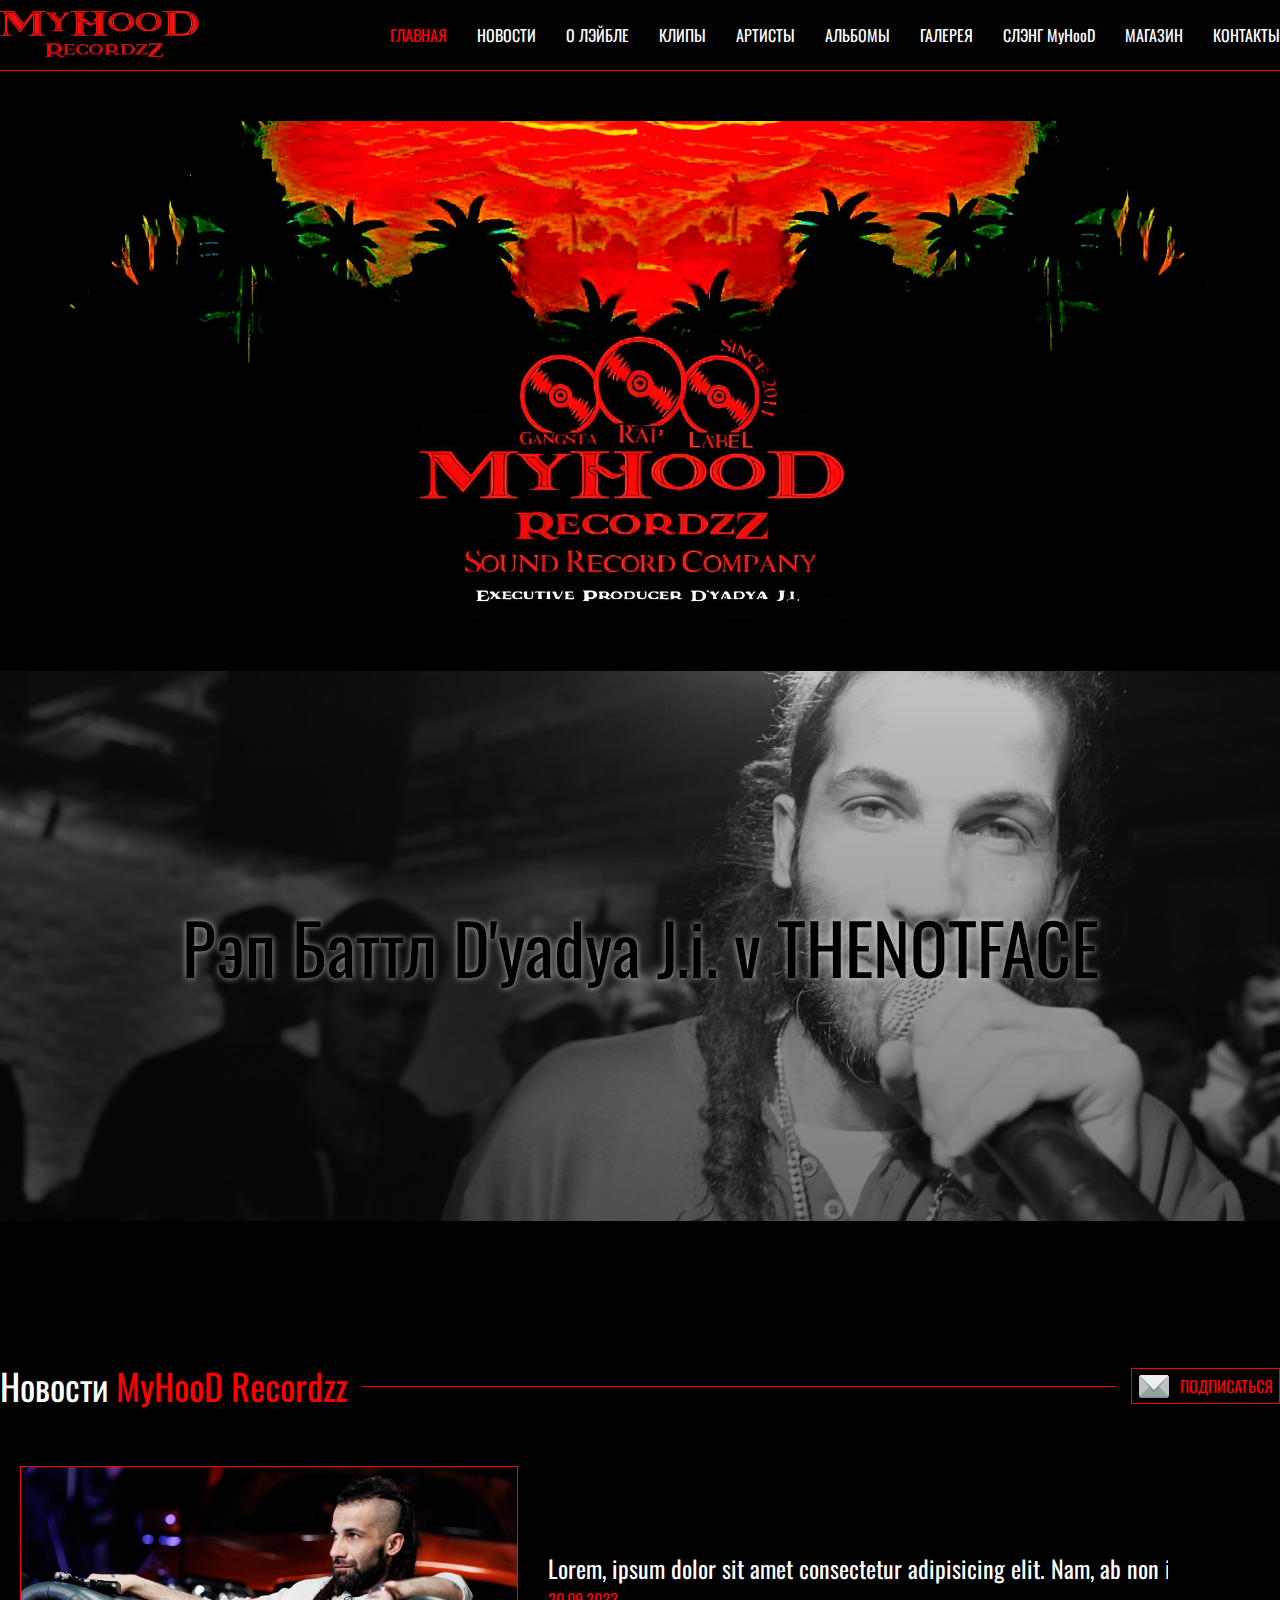
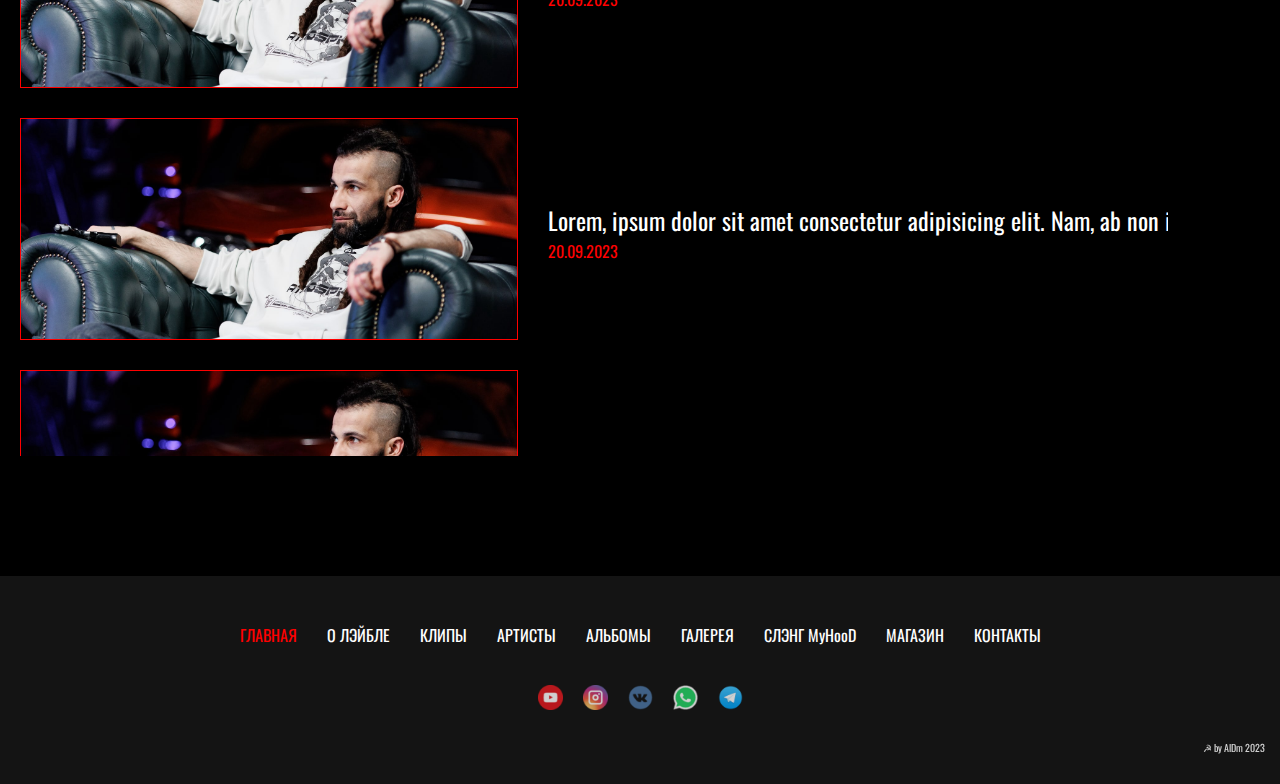
<file: index.html>
<!DOCTYPE html>
<html lang="ru">
  <head>
    <meta charset="UTF-8" />
    <meta http-equiv="X-UA-Compatible" content="IE=edge" />
    <meta name="viewport" content="width=device-width, initial-scale=1.0" />
    <link rel="preconnect" href="https://fonts.googleapis.com" />
    <link rel="preconnect" href="https://fonts.gstatic.com" crossorigin />
    <link
      href="https://fonts.googleapis.com/css2?family=Open+Sans&family=Oswald:wght@400;500;700&display=swap"
      rel="stylesheet"
    />
    <link
      rel="stylesheet"
      href="https://cdn.jsdelivr.net/npm/swiper@10/swiper-bundle.min.css"
    />
    <link
      rel="stylesheet"
      href="https://cdn.jsdelivr.net/npm/swiper@10/swiper-bundle.min.css"
    />
    <link rel="stylesheet" href="./pages/index.css" />
    <title>MyHooD Recordzz</title>
  </head>
  <body class="page">
    <div class="page__content">
      <header class="header">
        <div class="header__mobile">
          <ul class="header__mobile-list">
            <li>
              <a class="header__mobile-link active" href="#">ГЛАВНАЯ</a>
            </li>
            <li>
              <a class="header__mobile-link" href="#">О ЛЭЙБЛЕ</a>
            </li>
            <li>
              <a class="header__mobile-link" href="#">КЛИПЫ</a>
            </li>
            <li>
              <a class="header__mobile-link" href="#">АРТИСТЫ</a>
            </li>
            <li>
              <a class="header__mobile-link" href="#">АЛЬБОМЫ</a>
            </li>
            <li>
              <a class="header__mobile-link" href="gallery.html">ГАЛЕРЕЯ</a>
            </li>
            <li>
              <a class="header__mobile-link" href="#">СЛЭНГ MyHooD</a>
            </li>
            <li>
              <a class="header__mobile-link" href="store.html">МАГАЗИН</a>
            </li>
            <li>
              <a class="header__mobile-link" href="#">КОНТАКТЫ</a>
            </li>
          </ul>
        </div>
        <div class="header__wrapper">
          <nav class="header__nav">
            <img class="header__logo" src="./images/logo.jpg.png" alt="" />
            <ul class="header__list">
              <li>
                <a class="header__link active" href="index.html">ГЛАВНАЯ</a>
              </li>
              <li>
                <a class="header__link" href="#news">НОВОСТИ</a>
              </li>
              <li>
                <a class="header__link" href="#">О ЛЭЙБЛЕ</a>
              </li>
              <li>
                <a class="header__link" href="#">КЛИПЫ</a>
              </li>
              <li>
                <a class="header__link" href="#">АРТИСТЫ</a>
              </li>
              <li>
                <a class="header__link" href="#">АЛЬБОМЫ</a>
              </li>
              <li>
                <a class="header__link" href="gallery.html">ГАЛЕРЕЯ</a>
              </li>
              <li>
                <a class="header__link" href="#">СЛЭНГ MyHooD</a>
              </li>
              <li>
                <a class="header__link" href="store.html">МАГАЗИН</a>
              </li>
              <li>
                <a class="header__link" href="#">КОНТАКТЫ</a>
              </li>
            </ul>
            <div class="header__burger">
              <span></span>
            </div>
          </nav>
        </div>
      </header>
      <main class="content">
        <section class="hero">
          <div class="container">
            <div class="hero__wrapper">
              <div class="hero__top"></div>

              <!-- <div class="swiper hero__swiper">
                <div class="swiper-wrapper hero__swiper-wrapper">
                  <div class="swiper-slide">
                    <div class="hero__card">
                      <div class="hero__item-front">
                        <img
                          class="hero__item-image"
                          src="./images/im.jpg"
                          alt=""
                        />
                      </div>
                      <div class="hero__item-back">
                        <div class="hero__back-content">
                          <h5 class="hero__back-title">Julia Bura</h5>
                          <a
                            class="hero__back-link"
                            href="https://vk.com/blackmalkia"
                            target="_blank"
                            >открыть профиль</a
                          >
                        </div>
                      </div>
                    </div>
                  </div>
                  <div class="swiper-slide">
                    <div class="hero__card">
                      <div class="hero__item-front">
                        <img
                          class="hero__item-image"
                          src="./images/im.jpg"
                          alt=""
                        />
                      </div>
                      <div class="hero__item-back">
                        <div class="hero__back-content">
                          <h5 class="hero__back-title">Julia Bura</h5>
                          <a
                            class="hero__back-link"
                            href="https://vk.com/blackmalkia"
                            target="_blank"
                            >открыть профиль</a
                          >
                        </div>
                      </div>
                    </div>
                  </div>
                  <div class="swiper-slide">
                    <div class="hero__card">
                      <div class="hero__item-front">
                        <img
                          class="hero__item-image"
                          src="./images/im.jpg"
                          alt=""
                        />
                      </div>
                      <div class="hero__item-back">
                        <div class="hero__back-content">
                          <h5 class="hero__back-title">Julia Bura</h5>
                          <a
                            class="hero__back-link"
                            href="https://vk.com/blackmalkia"
                            target="_blank"
                            >открыть профиль</a
                          >
                        </div>
                      </div>
                    </div>
                  </div>
                  <div class="swiper-slide">
                    <div class="hero__card">
                      <div class="hero__item-front">
                        <img
                          class="hero__item-image"
                          src="./images/im.jpg"
                          alt=""
                        />
                      </div>
                      <div class="hero__item-back">
                        <div class="hero__back-content">
                          <h5 class="hero__back-title">Julia Bura</h5>
                          <a
                            class="hero__back-link"
                            href="https://vk.com/blackmalkia"
                            target="_blank"
                            >открыть профиль</a
                          >
                        </div>
                      </div>
                    </div>
                  </div>
                  <div class="swiper-slide">
                    <div class="hero__card">
                      <div class="hero__item-front">
                        <img
                          class="hero__item-image"
                          src="./images/im.jpg"
                          alt=""
                        />
                      </div>
                      <div class="hero__item-back">
                        <div class="hero__back-content">
                          <h5 class="hero__back-title">Julia Bura</h5>
                          <a
                            class="hero__back-link"
                            href="https://vk.com/blackmalkia"
                            target="_blank"
                            >открыть профиль</a
                          >
                        </div>
                      </div>
                    </div>
                  </div>
                </div>
                <div class="swiper-pagination"></div>

                <div class="swiper-scrollbar"></div>
              </div>
            </div> -->
          </div>
        </section>
        <section class="interlayer">
          <h2 class="interlayer__text">Рэп Баттл D'yadya J.i. v THENOTFACE</h2>
        </section>
        <section id="news" class="news">
          <div class="container">
            <div class="news__wrapper">
              <div class="news__inner">
                <div class="news__inner-top">
                  <h2 class="news__inner-title">
                    Новости&#160;<span>MyHooD&#160;Recordzz</span>
                  </h2>
                  <div class="news__inner-top-line"></div>
                  <button class="news__subscribe">
                    <img src="./images/btn-sub.png" alt="конверт" />
                    ПОДПИСАТЬСЯ
                  </button>
                </div>
                <div class="news__inner-base">
                  <div class="news__inner-scroll">
                    <div class="news__item">
                      <a class="news__item-link" href="#">
                        <div class="news__item-img"></div>
                      </a>
                      <div class="news__item-box">
                        <a class="news__item-text" href="#"
                          >Lorem, ipsum dolor sit amet consectetur adipisicing
                          elit. Nam, ab non ipsa numquam ad recusandae suscipit
                          obcaecati illum odio adipisci.</a
                        >
                        <span class="news__item-span">20.09.2023</span>
                      </div>
                    </div>
                    <div class="news__item">
                      <a class="news__item-link" href="#">
                        <div class="news__item-img"></div>
                      </a>
                      <div class="news__item-box">
                        <a class="news__item-text" href="#"
                          >Lorem, ipsum dolor sit amet consectetur adipisicing
                          elit. Nam, ab non ipsa numquam ad recusandae suscipit
                          obcaecati illum odio adipisci.</a
                        >
                        <span class="news__item-span">20.09.2023</span>
                      </div>
                    </div>
                    <div class="news__item">
                      <a class="news__item-link" href="#">
                        <div class="news__item-img"></div>
                      </a>
                      <div class="news__item-box">
                        <a class="news__item-text" href="#"
                          >Lorem, ipsum dolor sit amet consectetur adipisicing
                          elit. Nam, ab non ipsa numquam ad recusandae suscipit
                          obcaecati illum odio adipisci.</a
                        >
                        <span class="news__item-span">20.09.2023</span>
                      </div>
                    </div>
                  </div>
                </div>
              </div>
            </div>
          </div>
        </section>
      </main>
      <footer class="footer">
        <div class="container">
          <div class="header footer__wrapper">
            <div class="footer__inner">
              <ul class="header__list">
                <li>
                  <a class="header__link active" href="#">ГЛАВНАЯ</a>
                </li>
                <li>
                  <a class="header__link" href="#">О ЛЭЙБЛЕ</a>
                </li>
                <li>
                  <a class="header__link" href="#">КЛИПЫ</a>
                </li>
                <li>
                  <a class="header__link" href="#">АРТИСТЫ</a>
                </li>
                <li>
                  <a class="header__link" href="#">АЛЬБОМЫ</a>
                </li>
                <li>
                  <a class="header__link" href="gallery.html">ГАЛЕРЕЯ</a>
                </li>
                <li>
                  <a class="header__link" href="#">СЛЭНГ MyHooD</a>
                </li>
                <li>
                  <a class="header__link" href="store.html">МАГАЗИН</a>
                </li>
                <li>
                  <a class="header__link" href="#">КОНТАКТЫ</a>
                </li>
              </ul>
              <ul class="header__list footer__list">
                <li>
                  <a
                    class="header__link"
                    href="https://www.youtube.com/c/MyHooDRecordzzSince2011"
                    target="_blank"
                    ><img
                      class="footer__image"
                      src="./images/youtube.png"
                      alt="иконка"
                  /></a>
                </li>
                <li>
                  <a class="header__link" href="#"
                    ><img
                      class="footer__image"
                      src="./images/insta.png"
                      alt="иконка"
                  /></a>
                </li>
                <li>
                  <a
                    class="header__link"
                    href="https://vk.com/myhoodrecordzzsince2011"
                    target="_blank"
                    ><img
                      class="footer__image"
                      src="./images/vk.png"
                      alt="иконка"
                  /></a>
                </li>
                <li>
                  <a
                    class="header__link"
                    href="https://wa.me/79688922535?text="
                    target="_blank"
                    ><img
                      class="footer__image"
                      src="./images/wtap.png"
                      alt="иконка"
                  /></a>
                </li>
                <li>
                  <a
                    class="header__link"
                    href="https://t.me/ambientma"
                    target="_blank"
                    ><img
                      class="footer__image"
                      src="./images/tm.png"
                      alt="иконка"
                  /></a>
                </li>
              </ul>
            </div>
            <p class="footer__copyright">&#9773; by AlDm 2023</p>
          </div>
        </div>
      </footer>
    </div>
    <script src="https://cdn.jsdelivr.net/npm/swiper@10/swiper-bundle.min.js"></script>
    <script src="./scripts/swiper.js"></script>
    <script src="./scripts/main.js"></script>
  </body>
</html>
</file>
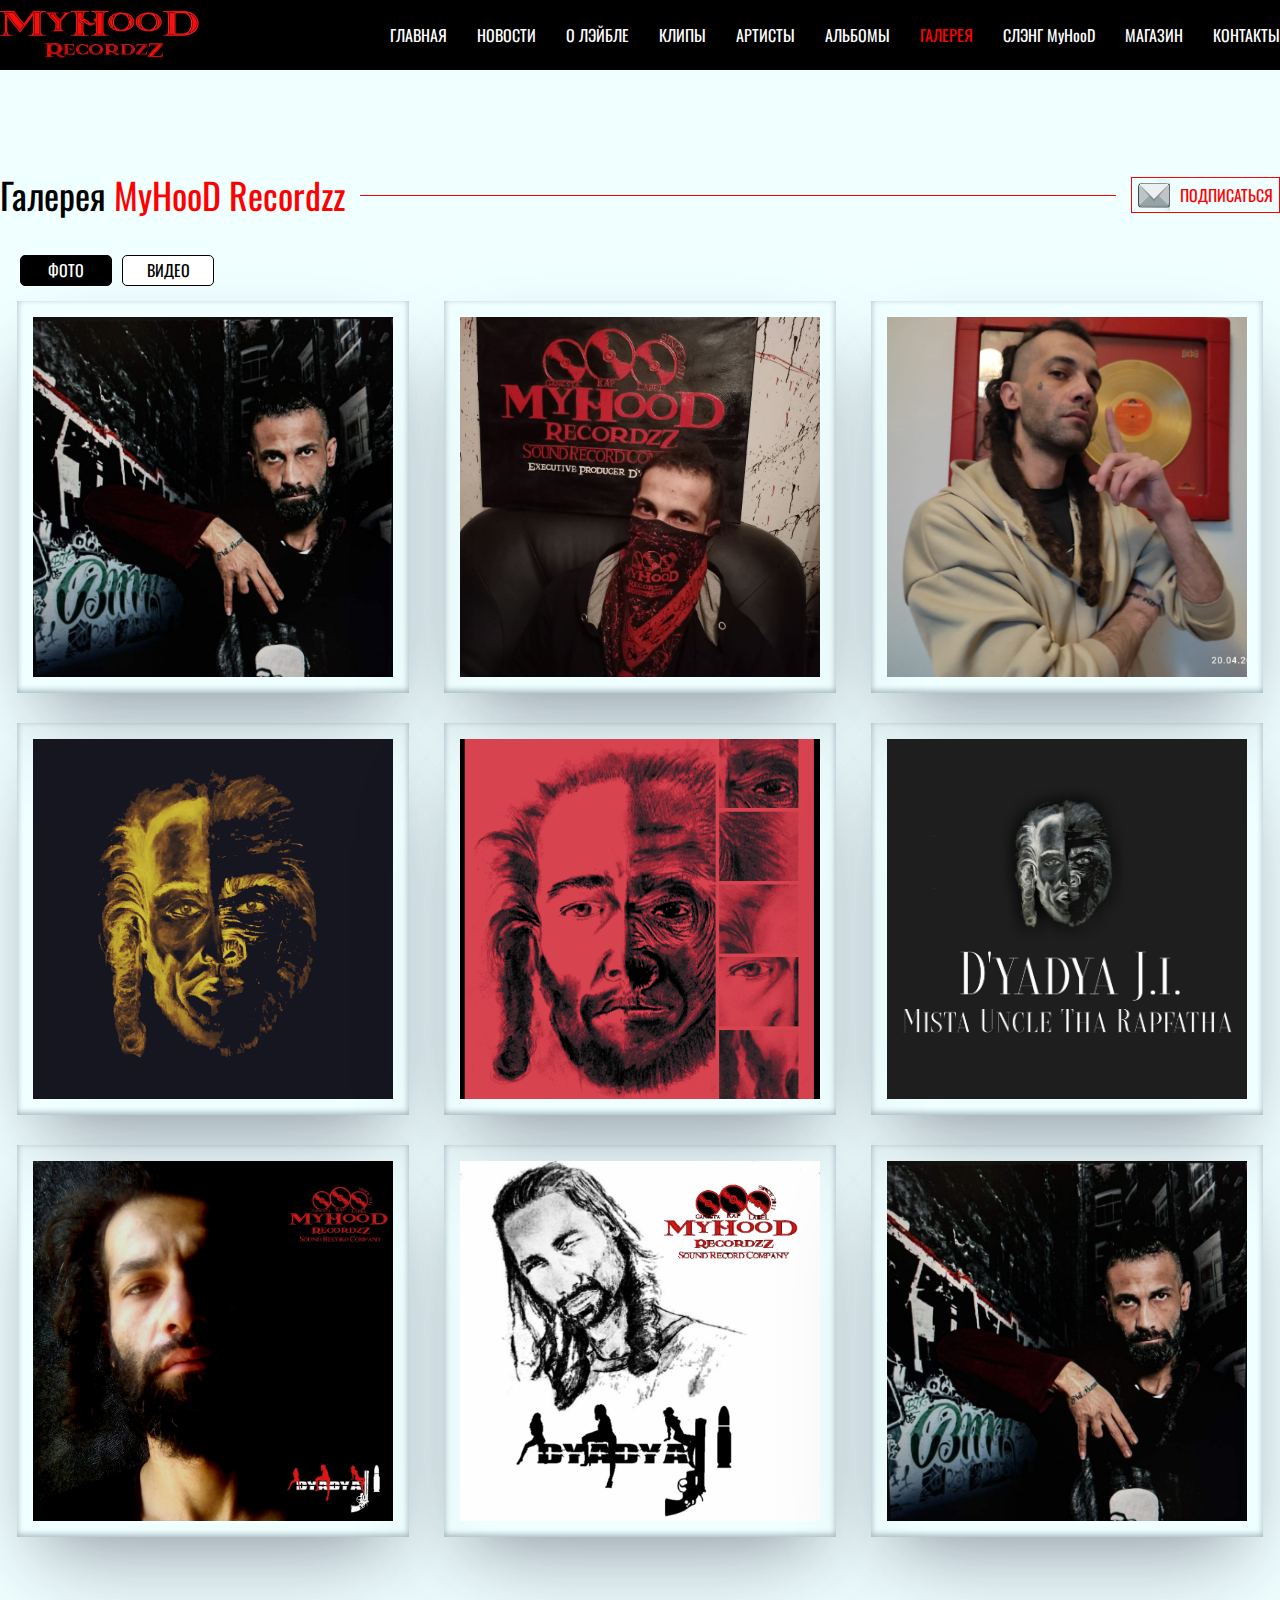
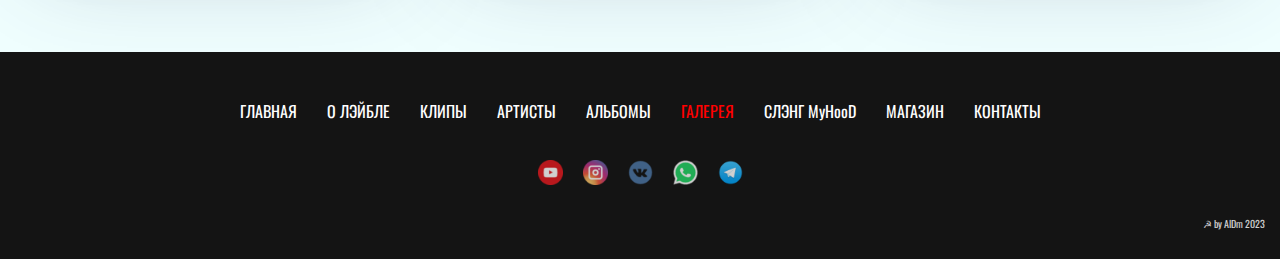
<file: gallery.html>
<!DOCTYPE html>
<html lang="ru">
  <head>
    <meta charset="UTF-8" />
    <meta http-equiv="X-UA-Compatible" content="IE=edge" />
    <meta name="viewport" content="width=device-width, initial-scale=1.0" />
    <link rel="preconnect" href="https://fonts.googleapis.com" />
    <link rel="preconnect" href="https://fonts.gstatic.com" crossorigin />
    <link
      href="https://fonts.googleapis.com/css2?family=Open+Sans&family=Oswald:wght@400;500;700&display=swap"
      rel="stylesheet"
    />
    <link
      rel="stylesheet"
      href="https://cdn.jsdelivr.net/npm/swiper@10/swiper-bundle.min.css"
    />
    <link
      rel="stylesheet"
      href="https://cdn.jsdelivr.net/npm/swiper@10/swiper-bundle.min.css"
    />
    <link rel="stylesheet" href="./pages/index.css" />
    <title>Галерея</title>
  </head>
  <body class="page">
    <div class="page__content">
      <header class="header">
        <div class="header__mobile">
          <ul class="header__mobile-list">
            <li>
              <a class="header__mobile-link" href="index.html">ГЛАВНАЯ</a>
            </li>
            <li>
              <a class="header__mobile-link" href="#">О ЛЭЙБЛЕ</a>
            </li>
            <li>
              <a class="header__mobile-link" href="#">КЛИПЫ</a>
            </li>
            <li>
              <a class="header__mobile-link" href="#">АРТИСТЫ</a>
            </li>
            <li>
              <a class="header__mobile-link" href="#">АЛЬБОМЫ</a>
            </li>
            <li>
              <a class="header__mobile-link active" href="#">ГАЛЕРЕЯ</a>
            </li>
            <li>
              <a class="header__mobile-link" href="store.html">СЛЭНГ MyHooD</a>
            </li>
            <li>
              <a class="header__mobile-link" href="store.html">МАГАЗИН</a>
            </li>
            <li>
              <a class="header__mobile-link" href="#">КОНТАКТЫ</a>
            </li>
          </ul>
        </div>
        <div class="header__wrapper">
          <nav class="header__nav">
            <img class="header__logo" src="./images/logo.jpg.png" alt="" />
            <ul class="header__list">
              <li>
                <a class="header__link" href="index.html">ГЛАВНАЯ</a>
              </li>
              <li>
                <a class="header__link" href="#news">НОВОСТИ</a>
              </li>
              <li>
                <a class="header__link" href="#">О ЛЭЙБЛЕ</a>
              </li>
              <li>
                <a class="header__link" href="#">КЛИПЫ</a>
              </li>
              <li>
                <a class="header__link" href="#">АРТИСТЫ</a>
              </li>
              <li>
                <a class="header__link" href="#">АЛЬБОМЫ</a>
              </li>
              <li>
                <a class="header__link active" href="#">ГАЛЕРЕЯ</a>
              </li>
              <li>
                <a class="header__link" href="#">СЛЭНГ MyHooD</a>
              </li>
              <li>
                <a class="header__link" href="store.html">МАГАЗИН</a>
              </li>
              <li>
                <a class="header__link" href="#">КОНТАКТЫ</a>
              </li>
            </ul>
            <div class="header__burger">
              <span></span>
            </div>
          </nav>
        </div>
      </header>
      <main class="content">
        <section class="news store gallery">
          <div class="container">
            <div class="store__wrapper">
              <div class="news__inner-top gallery__inner-top">
                <h2 class="news__inner-title gallery__inner-title">
                  Галерея&#160;<span>MyHooD&#160;Recordzz</span>
                </h2>
                <div class="news__inner-top-line"></div>
                <button class="news__subscribe gallery__subscribe">
                  <img src="./images/btn-sub.png" alt="конверт" />
                  ПОДПИСАТЬСЯ
                </button>
              </div>
              <div>
                <ul class="gallery__tabs">
                  <li class="gallery__tabs-item active" data-tab="1">ФОТО</li>
                  <li class="gallery__tabs-item" data-tab="2">ВИДЕО</li>
                </ul>
                <div class="gallery__desktop">
                  <div id="tab-1" class="store__inner gallery__inner active">
                    <div class="store__card gallery__card">
                      <img
                        class="store__image gallery__image"
                        src="./gallery-images/1.jpg"
                        alt="товар"
                      />
                    </div>
                    <div class="store__card gallery__card">
                      <img
                        class="store__image gallery__image"
                        src="./gallery-images/2.jpg"
                        alt="товар"
                      />
                    </div>
                    <div class="store__card gallery__card">
                      <img
                        class="store__image gallery__image"
                        src="./gallery-images/3.jpg"
                        alt="товар"
                      />
                    </div>
                    <div class="store__card gallery__card">
                      <img
                        class="store__image gallery__image"
                        src="./gallery-images/4.jpg"
                        alt="товар"
                      />
                    </div>
                    <div class="store__card gallery__card">
                      <img
                        class="store__image gallery__image"
                        src="./gallery-images/5.jpg"
                        alt="товар"
                      />
                    </div>
                    <div class="store__card gallery__card">
                      <img
                        class="store__image gallery__image"
                        src="./gallery-images/6.jpg"
                        alt="товар"
                      />
                    </div>
                    <div class="store__card gallery__card">
                      <img
                        class="store__image gallery__image"
                        src="./gallery-images/7.jpg"
                        alt="товар"
                      />
                    </div>
                    <div class="store__card gallery__card">
                      <img
                        class="store__image gallery__image"
                        src="./gallery-images/8.jpg"
                        alt="товар"
                      />
                    </div>
                    <div class="store__card gallery__card">
                      <img
                        class="store__image gallery__image"
                        src="./gallery-images/1.jpg"
                        alt="товар"
                      />
                    </div>
                  </div>
                  <div id="tab-2" class="store__inner gallery__inner">
                    <div
                      id="youtubeVideo"
                      onclick="loadYouTubeVideo()"
                      class="gallery__video"
                    >
                      <img src="./images/logo.jpg" alt="" />
                    </div>

                    <div
                      id="youtubeVideo"
                      onclick="loadYouTubeVideo()"
                      class="gallery__video"
                    >
                      <img src="./images/logo.jpg" alt="" />
                    </div>

                    <div
                      id="youtubeVideo"
                      onclick="loadYouTubeVideo()"
                      class="gallery__video"
                    >
                      <img src="./images/logo.jpg" alt="" />
                    </div>

                    <div
                      id="youtubeVideo"
                      onclick="loadYouTubeVideo()"
                      class="gallery__video"
                    >
                      <img src="./images/logo.jpg" alt="" />
                    </div>

                    <div
                      id="youtubeVideo"
                      onclick="loadYouTubeVideo()"
                      class="gallery__video"
                    >
                      <img src="./images/logo.jpg" alt="" />
                    </div>

                    <div
                      id="youtubeVideo"
                      onclick="loadYouTubeVideo()"
                      class="gallery__video"
                    >
                      <img src="./images/logo.jpg" alt="" />
                    </div>
                    <div
                      id="youtubeVideo"
                      onclick="loadYouTubeVideo()"
                      class="gallery__video"
                    >
                      <img src="./images/logo.jpg" alt="" />
                    </div>

                    <div
                      id="youtubeVideo"
                      onclick="loadYouTubeVideo()"
                      class="gallery__video"
                    >
                      <img src="./images/logo.jpg" alt="" />
                    </div>

                    <div
                      id="youtubeVideo"
                      onclick="loadYouTubeVideo()"
                      class="gallery__video"
                    >
                      <img src="./images/logo.jpg" alt="" />
                    </div>
                  </div>
                </div>
                <div id="tab-1" class="gallery__mobile">
                  <div id="slider" class="slider-container">
                    <div class="slide">
                      <div class="store__card gallery__card">
                        <img
                          class="store__image gallery__image"
                          src="./gallery-images/1.jpg"
                          alt="товар"
                        />
                      </div>
                    </div>
                    <div class="slide">
                      <div class="store__card gallery__card">
                        <img
                          class="store__image gallery__image"
                          src="./gallery-images/2.jpg"
                          alt="товар"
                        />
                      </div>
                    </div>
                    <div class="slide">
                      <div class="store__card gallery__card">
                        <img
                          class="store__image gallery__image"
                          src="./gallery-images/3.jpg"
                          alt="товар"
                        />
                      </div>
                    </div>
                    <div class="slide">
                      <div class="store__card gallery__card">
                        <img
                          class="store__image gallery__image"
                          src="./gallery-images/4.jpg"
                          alt="товар"
                        />
                      </div>
                    </div>
                    <div class="slide">
                      <div class="store__card gallery__card">
                        <img
                          class="store__image gallery__image"
                          src="./gallery-images/5.jpg"
                          alt="товар"
                        />
                      </div>
                    </div>
                    <div class="slide">
                      <div class="store__card gallery__card">
                        <img
                          class="store__image gallery__image"
                          src="./gallery-images/6.jpg"
                          alt="товар"
                        />
                      </div>
                    </div>
                    <div class="slide">
                      <div class="store__card gallery__card">
                        <img
                          class="store__image gallery__image"
                          src="./gallery-images/7.jpg"
                          alt="товар"
                        />
                      </div>
                    </div>
                    <div class="slide">
                      <div class="store__card gallery__card">
                        <img
                          class="store__image gallery__image"
                          src="./gallery-images/8.jpg"
                          alt="товар"
                        />
                      </div>
                    </div>
                    <div class="slide">
                      <div class="store__card gallery__card">
                        <img
                          class="store__image gallery__image"
                          src="./gallery-images/1.jpg"
                          alt="товар"
                        />
                      </div>
                    </div>
                  </div>
                  <div class="slider-btns">
                    <button
                      class="slider-btn-L"
                      onclick="previousSlide()"
                    ></button>
                    <button class="slider-btn-R" onclick="nextSlide()"></button>
                  </div>
                </div>
              </div>
            </div>
          </div>
        </section>
      </main>
      <footer class="footer">
        <div class="container">
          <div class="header footer__wrapper">
            <div class="footer__inner">
              <ul class="header__list">
                <li>
                  <a class="header__link" href="index.html">ГЛАВНАЯ</a>
                </li>
                <li>
                  <a class="header__link" href="#">О ЛЭЙБЛЕ</a>
                </li>
                <li>
                  <a class="header__link" href="#">КЛИПЫ</a>
                </li>
                <li>
                  <a class="header__link" href="#">АРТИСТЫ</a>
                </li>
                <li>
                  <a class="header__link" href="#">АЛЬБОМЫ</a>
                </li>
                <li>
                  <a class="header__link active" href="#">ГАЛЕРЕЯ</a>
                </li>
                <li>
                  <a class="header__link" href="#">СЛЭНГ MyHooD</a>
                </li>
                <li>
                  <a class="header__link" href="store.html">МАГАЗИН</a>
                </li>
                <li>
                  <a class="header__link" href="#">КОНТАКТЫ</a>
                </li>
              </ul>
              <ul class="header__list footer__list">
                <li>
                  <a
                    class="header__link"
                    href="https://www.youtube.com/c/MyHooDRecordzzSince2011"
                    target="_blank"
                    ><img
                      class="footer__image"
                      src="./images/youtube.png"
                      alt="иконка"
                  /></a>
                </li>
                <li>
                  <a class="header__link" href="#"
                    ><img
                      class="footer__image"
                      src="./images/insta.png"
                      alt="иконка"
                  /></a>
                </li>
                <li>
                  <a
                    class="header__link"
                    href="https://vk.com/myhoodrecordzzsince2011"
                    target="_blank"
                    ><img
                      class="footer__image"
                      src="./images/vk.png"
                      alt="иконка"
                  /></a>
                </li>
                <li>
                  <a
                    class="header__link"
                    href="https://wa.me/79688922535?text="
                    target="_blank"
                    ><img
                      class="footer__image"
                      src="./images/wtap.png"
                      alt="иконка"
                  /></a>
                </li>
                <li>
                  <a
                    class="header__link"
                    href="https://t.me/ambientma"
                    target="_blank"
                    ><img
                      class="footer__image"
                      src="./images/tm.png"
                      alt="иконка"
                  /></a>
                </li>
              </ul>
            </div>
            <p class="footer__copyright">&#9773; by AlDm 2023</p>
          </div>
        </div>
      </footer>
    </div>
    <script src="./scripts/swiper.js"></script>
    <script src="./scripts/main.js"></script>
  </body>
</html>
</file>
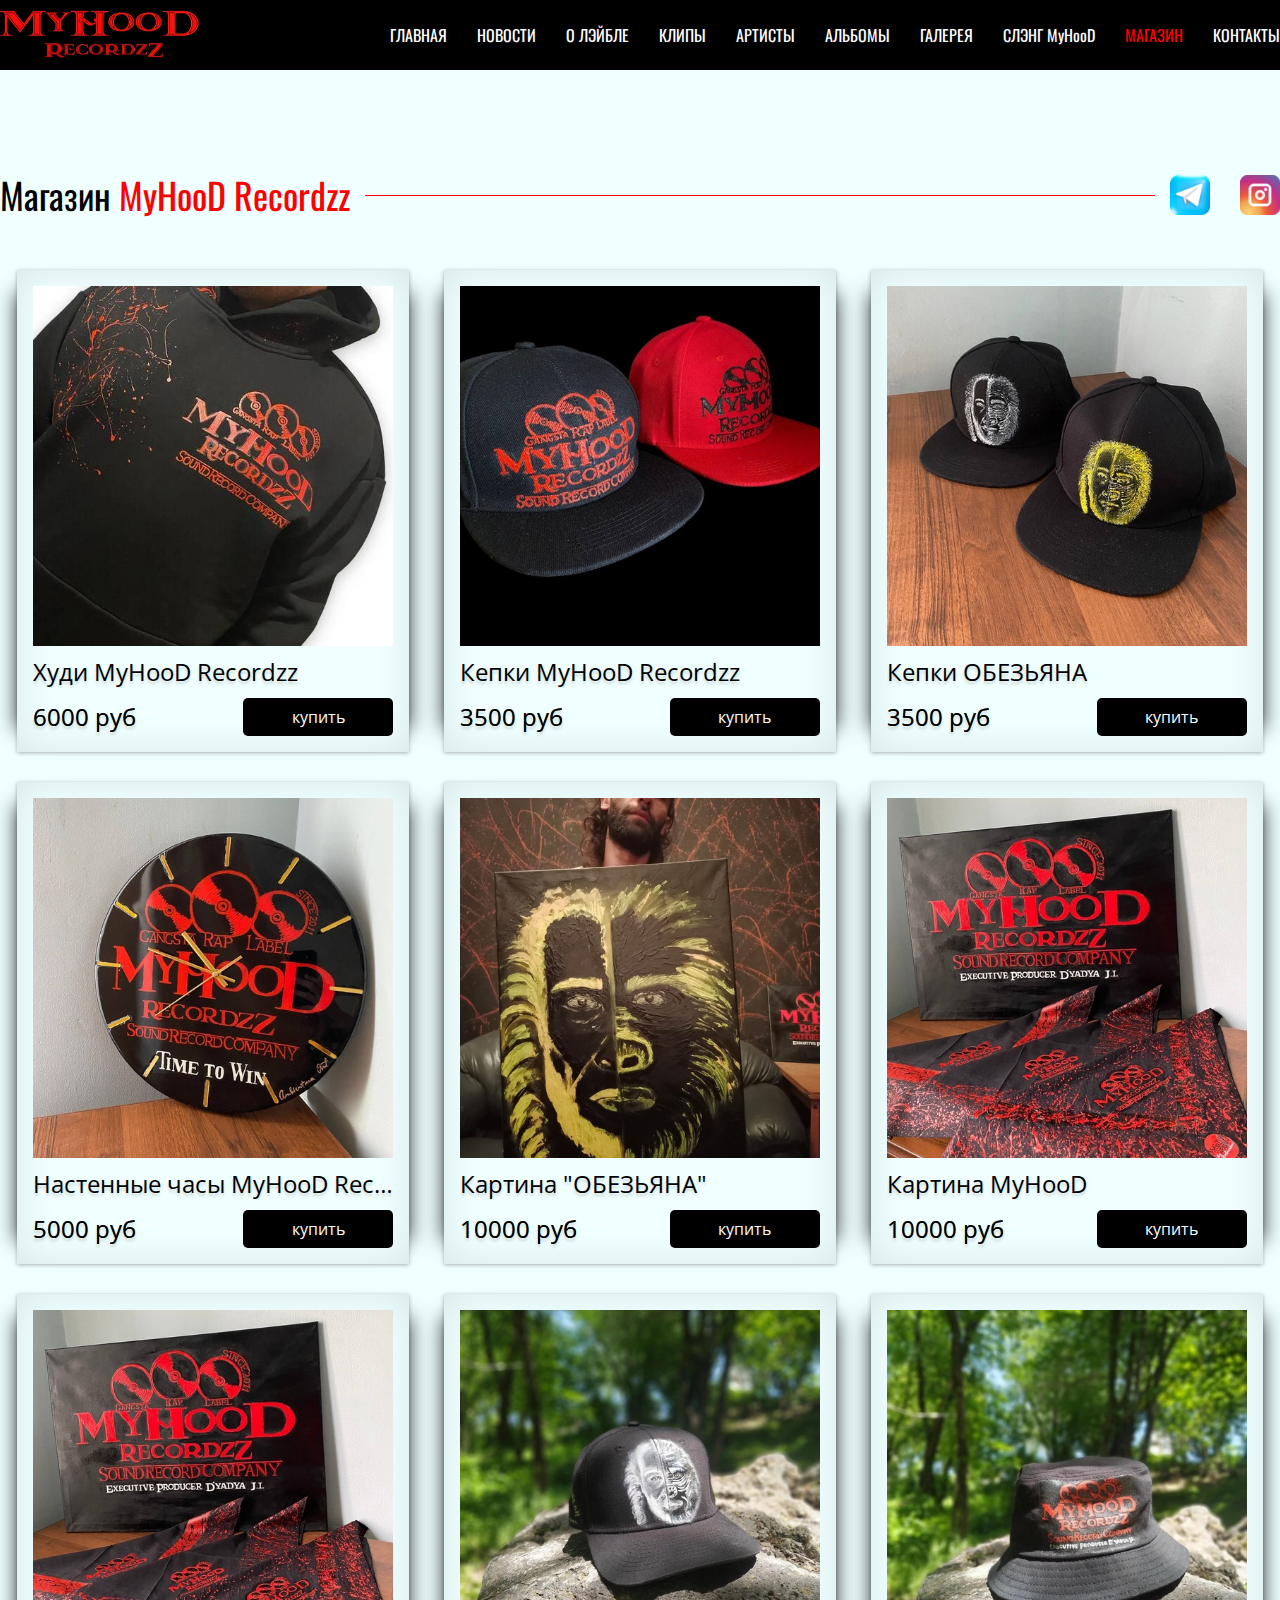
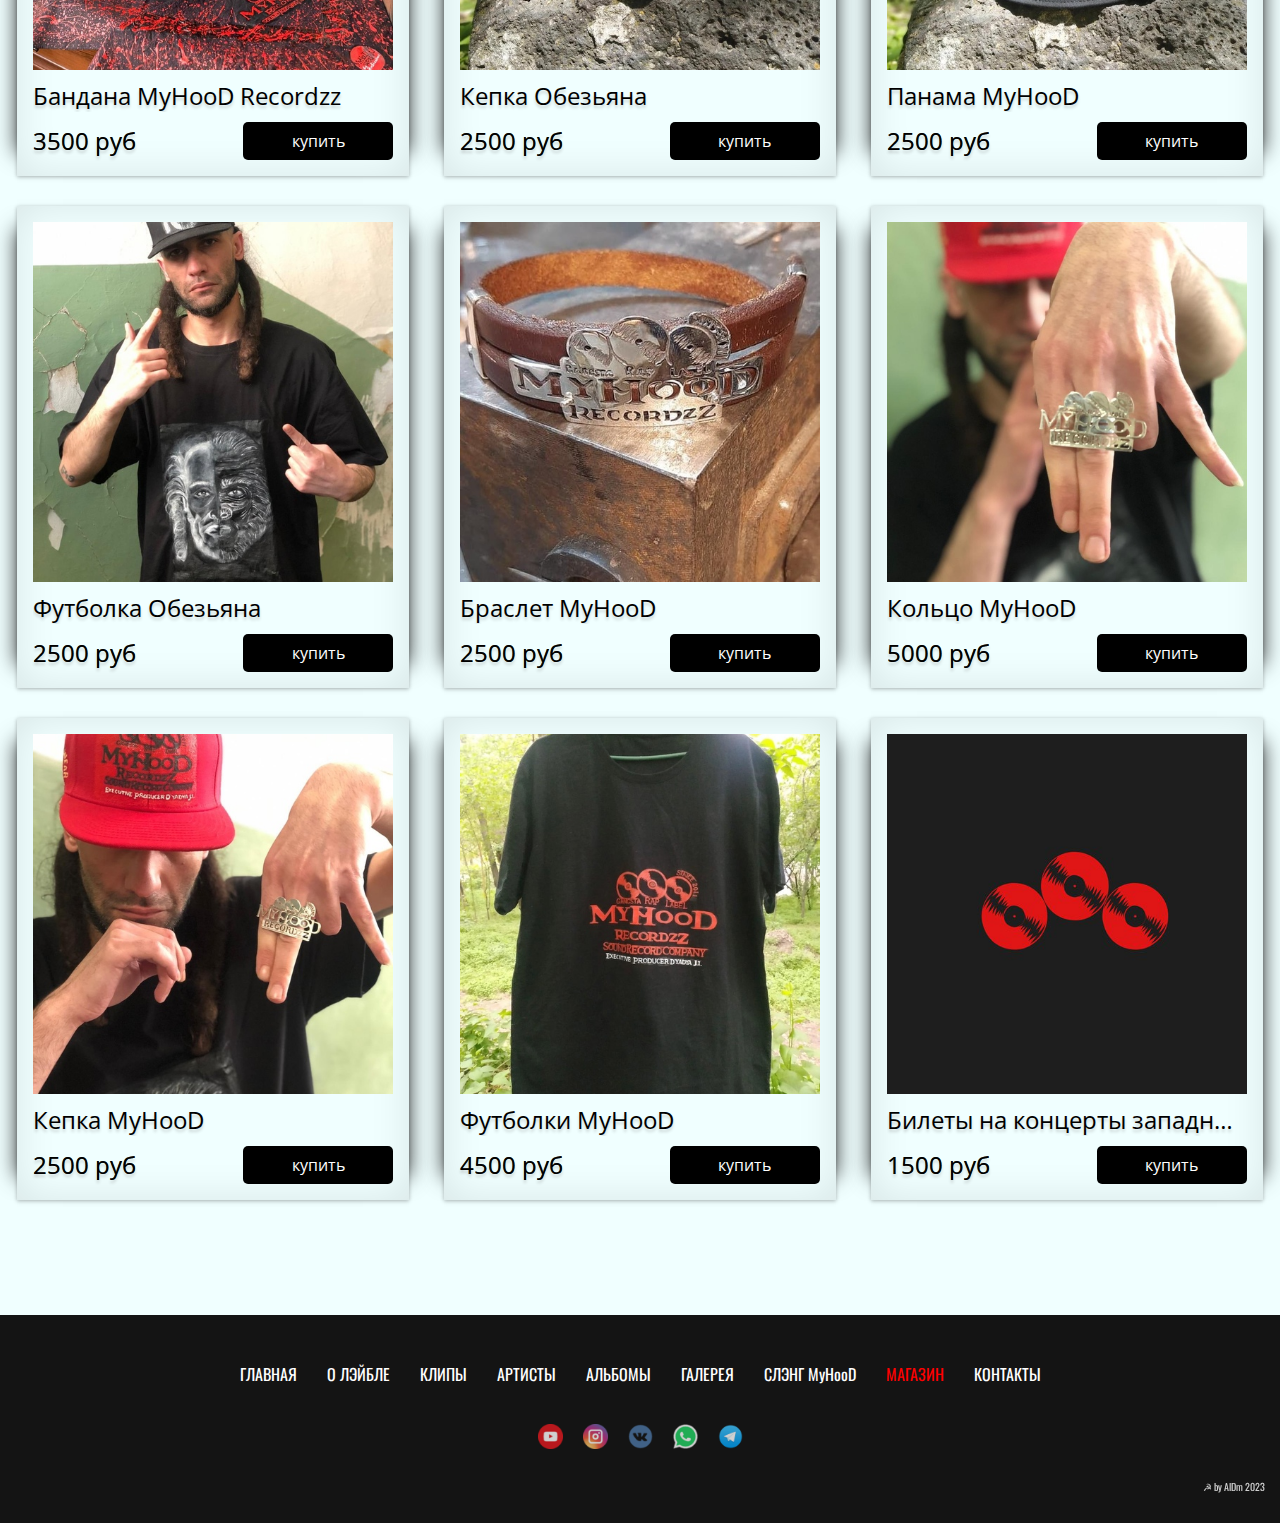
<file: store.html>
<!DOCTYPE html>
<html lang="ru">
  <head>
    <meta charset="UTF-8" />
    <meta http-equiv="X-UA-Compatible" content="IE=edge" />
    <meta name="viewport" content="width=device-width, initial-scale=1.0" />
    <link rel="preconnect" href="https://fonts.googleapis.com" />
    <link rel="preconnect" href="https://fonts.gstatic.com" crossorigin />
    <link
      href="https://fonts.googleapis.com/css2?family=Open+Sans&family=Oswald:wght@400;500;700&display=swap"
      rel="stylesheet"
    />
    <link rel="stylesheet" href="./pages/index.css" />
    <title>Магазин</title>
  </head>
  <body class="page">
    <div class="page__content">
      <header class="header">
        <div class="header__mobile">
          <ul class="header__mobile-list">
            <li>
              <a class="header__mobile-link" href="index.html">ГЛАВНАЯ</a>
            </li>
            <li>
              <a class="header__mobile-link" href="index.html">О ЛЭЙБЛЕ</a>
            </li>
            <li>
              <a class="header__mobile-link" href="#">КЛИПЫ</a>
            </li>
            <li>
              <a class="header__mobile-link" href="#">АРТИСТЫ</a>
            </li>
            <li>
              <a class="header__mobile-link" href="#">АЛЬБОМЫ</a>
            </li>
            <li>
              <a class="header__mobile-link" href="gallery.html">ГАЛЕРЕЯ</a>
            </li>
            <li>
              <a class="header__mobile-link" href="#">СЛЭНГ MyHooD</a>
            </li>
            <li>
              <a class="header__mobile-link active" href="#">МАГАЗИН</a>
            </li>
            <li>
              <a class="header__mobile-link" href="#">КОНТАКТЫ</a>
            </li>
          </ul>
        </div>
        <div class="header__wrapper">
          <nav class="header__nav">
            <img class="header__logo" src="./images/logo.jpg.png" alt="" />
            <ul class="header__list">
              <li>
                <a class="header__link" href="index.html">ГЛАВНАЯ</a>
              </li>
              <li>
                <a class="header__link" href="#news">НОВОСТИ</a>
              </li>
              <li>
                <a class="header__link" href="#">О ЛЭЙБЛЕ</a>
              </li>
              <li>
                <a class="header__link" href="#">КЛИПЫ</a>
              </li>
              <li>
                <a class="header__link" href="#">АРТИСТЫ</a>
              </li>
              <li>
                <a class="header__link" href="#">АЛЬБОМЫ</a>
              </li>
              <li>
                <a class="header__link" href="gallery.html">ГАЛЕРЕЯ</a>
              </li>
              <li>
                <a class="header__link" href="#">СЛЭНГ MyHooD</a>
              </li>
              <li>
                <a class="header__link active" href="store.html">МАГАЗИН</a>
              </li>
              <li>
                <a class="header__link" href="#">КОНТАКТЫ</a>
              </li>
            </ul>
            <div class="header__burger">
              <span></span>
            </div>
          </nav>
        </div>
      </header>
      <main class="content">
        <section class="news store">
          <div class="container">
            <div class="store__wrapper">
              <div class="store__top">
                <h2 class="news__inner-title store__inner-title">
                  Магазин&nbsp;<span>MyHooD&nbsp;Recordzz</span>
                </h2>
                <div class="news__inner-top-line"></div>
                <ul class="store__top-list">
                  <li>
                    <a href="https://t.me/ambientma" target="_blank">
                      <img
                        class="store__top-image"
                        src="./images/tbig.png"
                        alt="телеграмм"
                      />
                    </a>
                  </li>
                  <li>
                    <a href="#"
                      ><img
                        class="store__top-image"
                        src="./images/instbig.png"
                        alt="инста"
                    /></a>
                  </li>
                </ul>
              </div>
              <div class="store__inner">
                <div class="store__card">
                  <img
                    class="store__image"
                    src="./store-image/hoody.jpg"
                    alt="товар"
                  />
                  <h3 class="store__title">Худи MyHooD Recordzz</h3>
                  <div class="store__box">
                    <span class="store__price">6000 руб</span>
                    <a
                      href="https://t.me/ambientma"
                      target="_blank"
                      class="store__button"
                      >купить</a
                    >
                  </div>
                </div>
                <div class="store__card">
                  <img
                    class="store__image"
                    src="./store-image/cap.jpg"
                    alt="товар"
                  />
                  <h3 class="store__title">Кепки MyHooD Recordzz</h3>
                  <div class="store__box">
                    <span class="store__price">3500 руб</span>
                    <a
                      href="https://t.me/ambientma"
                      target="_blank"
                      class="store__button"
                      >купить</a
                    >
                  </div>
                </div>
                <div class="store__card">
                  <img
                    class="store__image"
                    src="./store-image/cap2.jpg"
                    alt="товар"
                  />
                  <h3 class="store__title">Кепки ОБЕЗЬЯНА</h3>
                  <div class="store__box">
                    <span class="store__price">3500 руб</span>
                    <a
                      href="https://t.me/ambientma"
                      target="_blank"
                      class="store__button"
                      >купить</a
                    >
                  </div>
                </div>
                <div class="store__card">
                  <img
                    class="store__image"
                    src="./store-image/clock.jpg"
                    alt="товар"
                  />
                  <h3 class="store__title">Настенные часы MyHooD Recordzz</h3>
                  <div class="store__box">
                    <span class="store__price">5000 руб</span>
                    <a
                      href="https://t.me/ambientma"
                      target="_blank"
                      class="store__button"
                      >купить</a
                    >
                  </div>
                </div>
                <div class="store__card">
                  <img
                    class="store__image"
                    src="./store-image/picture.jpg"
                    alt="товар"
                  />
                  <h3 class="store__title">Картина "ОБЕЗЬЯНА"</h3>
                  <div class="store__box">
                    <span class="store__price">10000 руб</span>
                    <a
                      href="https://t.me/ambientma"
                      target="_blank"
                      class="store__button"
                      >купить</a
                    >
                  </div>
                </div>
                <div class="store__card">
                  <img
                    class="store__image"
                    src="./store-image/picture-my.jpg"
                    alt="товар"
                  />
                  <h3 class="store__title">Картина MyHooD</h3>
                  <div class="store__box">
                    <span class="store__price">10000 руб</span>
                    <a
                      href="https://t.me/ambientma"
                      target="_blank"
                      class="store__button"
                      >купить</a
                    >
                  </div>
                </div>
                <div class="store__card">
                  <img
                    class="store__image"
                    src="./store-image/bandana.jpg"
                    alt="товар"
                  />
                  <h3 class="store__title">Бандана MyHooD Recordzz</h3>
                  <div class="store__box">
                    <span class="store__price">3500 руб</span>
                    <a
                      href="https://t.me/ambientma"
                      target="_blank"
                      class="store__button"
                      >купить</a
                    >
                  </div>
                </div>
                <div class="store__card">
                  <img
                    class="store__image"
                    src="./store-image/cap3.jpg"
                    alt="товар"
                  />
                  <h3 class="store__title">Кепка Обезьяна</h3>
                  <div class="store__box">
                    <span class="store__price">2500 руб</span>
                    <a
                      href="https://t.me/ambientma"
                      target="_blank"
                      class="store__button"
                      >купить</a
                    >
                  </div>
                </div>
                <div class="store__card">
                  <img
                    class="store__image"
                    src="./store-image/cap4.jpg"
                    alt="товар"
                  />
                  <h3 class="store__title">Панама MyHooD</h3>
                  <div class="store__box">
                    <span class="store__price">2500 руб</span>
                    <a
                      href="https://t.me/ambientma"
                      target="_blank"
                      class="store__button"
                      >купить</a
                    >
                  </div>
                </div>
                <div class="store__card">
                  <img
                    class="store__image"
                    src="./store-image/shirt.jpg"
                    alt="товар"
                  />
                  <h3 class="store__title">Футболка Обезьяна</h3>
                  <div class="store__box">
                    <span class="store__price">2500 руб</span>
                    <a
                      href="https://t.me/ambientma"
                      target="_blank"
                      class="store__button"
                      >купить</a
                    >
                  </div>
                </div>
                <div class="store__card">
                  <img
                    class="store__image"
                    src="./store-image/bracelet.jpg"
                    alt="товар"
                  />
                  <h3 class="store__title">Браслет MyHooD</h3>
                  <div class="store__box">
                    <span class="store__price">2500 руб</span>
                    <a
                      href="https://t.me/ambientma"
                      target="_blank"
                      class="store__button"
                      >купить</a
                    >
                  </div>
                </div>
                <div class="store__card">
                  <img
                    class="store__image"
                    src="./store-image/Ring.jpg"
                    alt="товар"
                  />
                  <h3 class="store__title">Кольцо MyHooD</h3>
                  <div class="store__box">
                    <span class="store__price">5000 руб</span>
                    <a
                      href="https://t.me/ambientma"
                      target="_blank"
                      class="store__button"
                      >купить</a
                    >
                  </div>
                </div>
                <div class="store__card">
                  <img
                    class="store__image"
                    src="./store-image/cap5.jpg"
                    alt="товар"
                  />
                  <h3 class="store__title">Кепка MyHooD</h3>
                  <div class="store__box">
                    <span class="store__price">2500 руб</span>
                    <a
                      href="https://t.me/ambientma"
                      target="_blank"
                      class="store__button"
                      >купить</a
                    >
                  </div>
                </div>
                <div class="store__card">
                  <img
                    class="store__image"
                    src="./store-image/shirt2.jpg"
                    alt="товар"
                  />
                  <h3 class="store__title">Футболки MyHooD</h3>
                  <div class="store__box">
                    <span class="store__price">4500 руб</span>
                    <a
                      href="https://t.me/ambientma"
                      target="_blank"
                      class="store__button"
                      >купить</a
                    >
                  </div>
                </div>
                <div class="store__card">
                  <img
                    class="store__image"
                    src="./store-image/Tickets.jpg"
                    alt="товар"
                  />
                  <h3 class="store__title">
                    Билеты на концерты западных рэп исполнителей
                  </h3>
                  <div class="store__box">
                    <span class="store__price">1500 руб</span>
                    <a
                      href="https://t.me/ambientma"
                      target="_blank"
                      class="store__button"
                      >купить</a
                    >
                  </div>
                </div>
              </div>
            </div>
          </div>
        </section>
      </main>
      <footer class="footer">
        <div class="container">
          <div class="header footer__wrapper">
            <div class="footer__inner">
              <ul class="header__list">
                <li>
                  <a class="header__link" href="index.html">ГЛАВНАЯ</a>
                </li>
                <li>
                  <a class="header__link" href="#">О ЛЭЙБЛЕ</a>
                </li>
                <li>
                  <a class="header__link" href="#">КЛИПЫ</a>
                </li>
                <li>
                  <a class="header__link" href="#">АРТИСТЫ</a>
                </li>
                <li>
                  <a class="header__link" href="#">АЛЬБОМЫ</a>
                </li>
                <li>
                  <a class="header__link" href="gallery.html">ГАЛЕРЕЯ</a>
                </li>
                <li>
                  <a class="header__link" href="#">СЛЭНГ MyHooD</a>
                </li>
                <li>
                  <a class="header__link active" href="#">МАГАЗИН</a>
                </li>
                <li>
                  <a class="header__link" href="#">КОНТАКТЫ</a>
                </li>
              </ul>
              <ul class="header__list footer__list">
                <li>
                  <a
                    class="header__link"
                    href="https://www.youtube.com/c/MyHooDRecordzzSince2011"
                    target="_blank"
                    ><img
                      class="footer__image"
                      src="./images/youtube.png"
                      alt="иконка"
                  /></a>
                </li>
                <li>
                  <a class="header__link" href="#"
                    ><img
                      class="footer__image"
                      src="./images/insta.png"
                      alt="иконка"
                  /></a>
                </li>
                <li>
                  <a
                    class="header__link"
                    href="https://vk.com/myhoodrecordzzsince2011"
                    target="_blank"
                    ><img
                      class="footer__image"
                      src="./images/vk.png"
                      alt="иконка"
                  /></a>
                </li>
                <li>
                  <a
                    class="header__link"
                    href="https://wa.me/79688922535?text="
                    target="_blank"
                    ><img
                      class="footer__image"
                      src="./images/wtap.png"
                      alt="иконка"
                  /></a>
                </li>
                <li>
                  <a
                    class="header__link"
                    href="https://t.me/ambientma"
                    target="_blank"
                    ><img
                      class="footer__image"
                      src="./images/tm.png"
                      alt="иконка"
                  /></a>
                </li>
              </ul>
            </div>
            <p class="footer__copyright">&#9773; by AlDm 2023</p>
          </div>
        </div>
      </footer>
    </div>
    <script src="./scripts/main.js"></script>
  </body>
</html>
</file>
<file: pages/index.css>
@import url(../vendor/normalize.css);
@import url(../styles/main.css);
@import url(../styles/store.css);
@import url(../styles/gallery.css);
</file>
